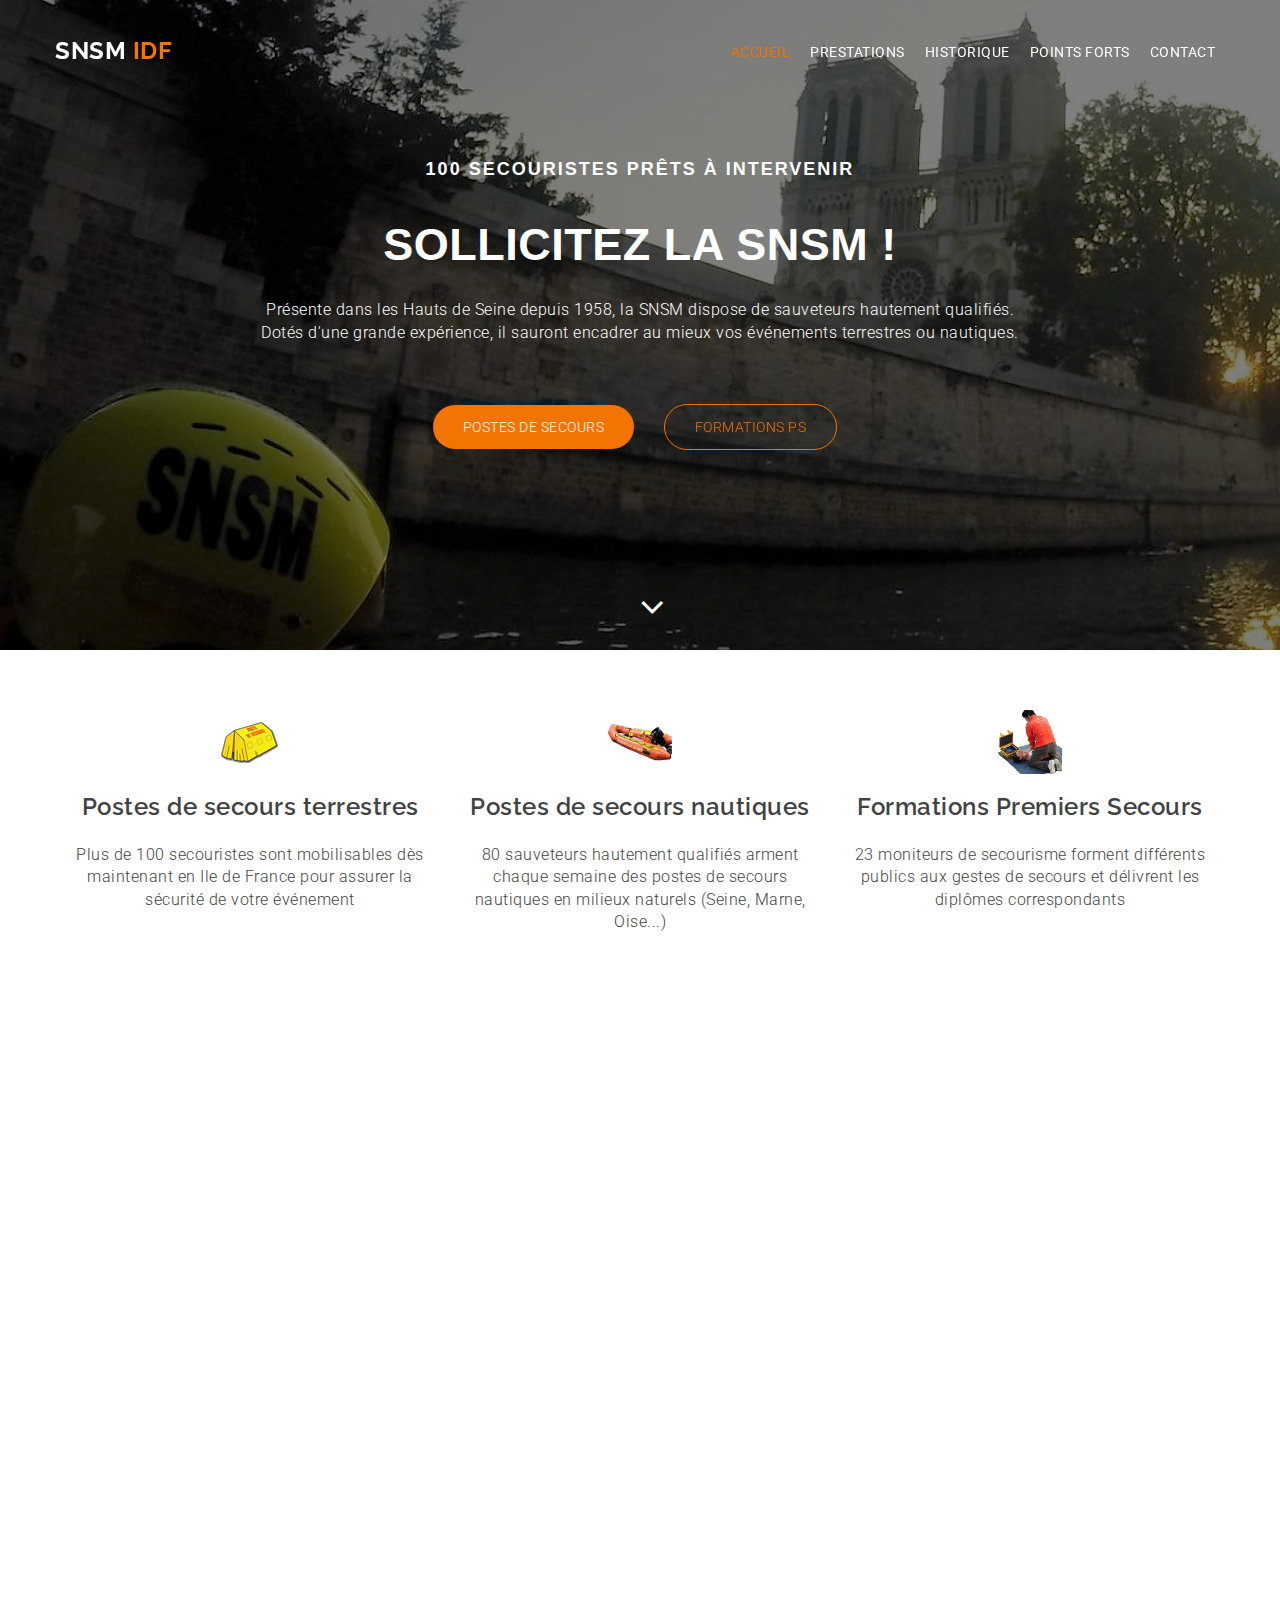
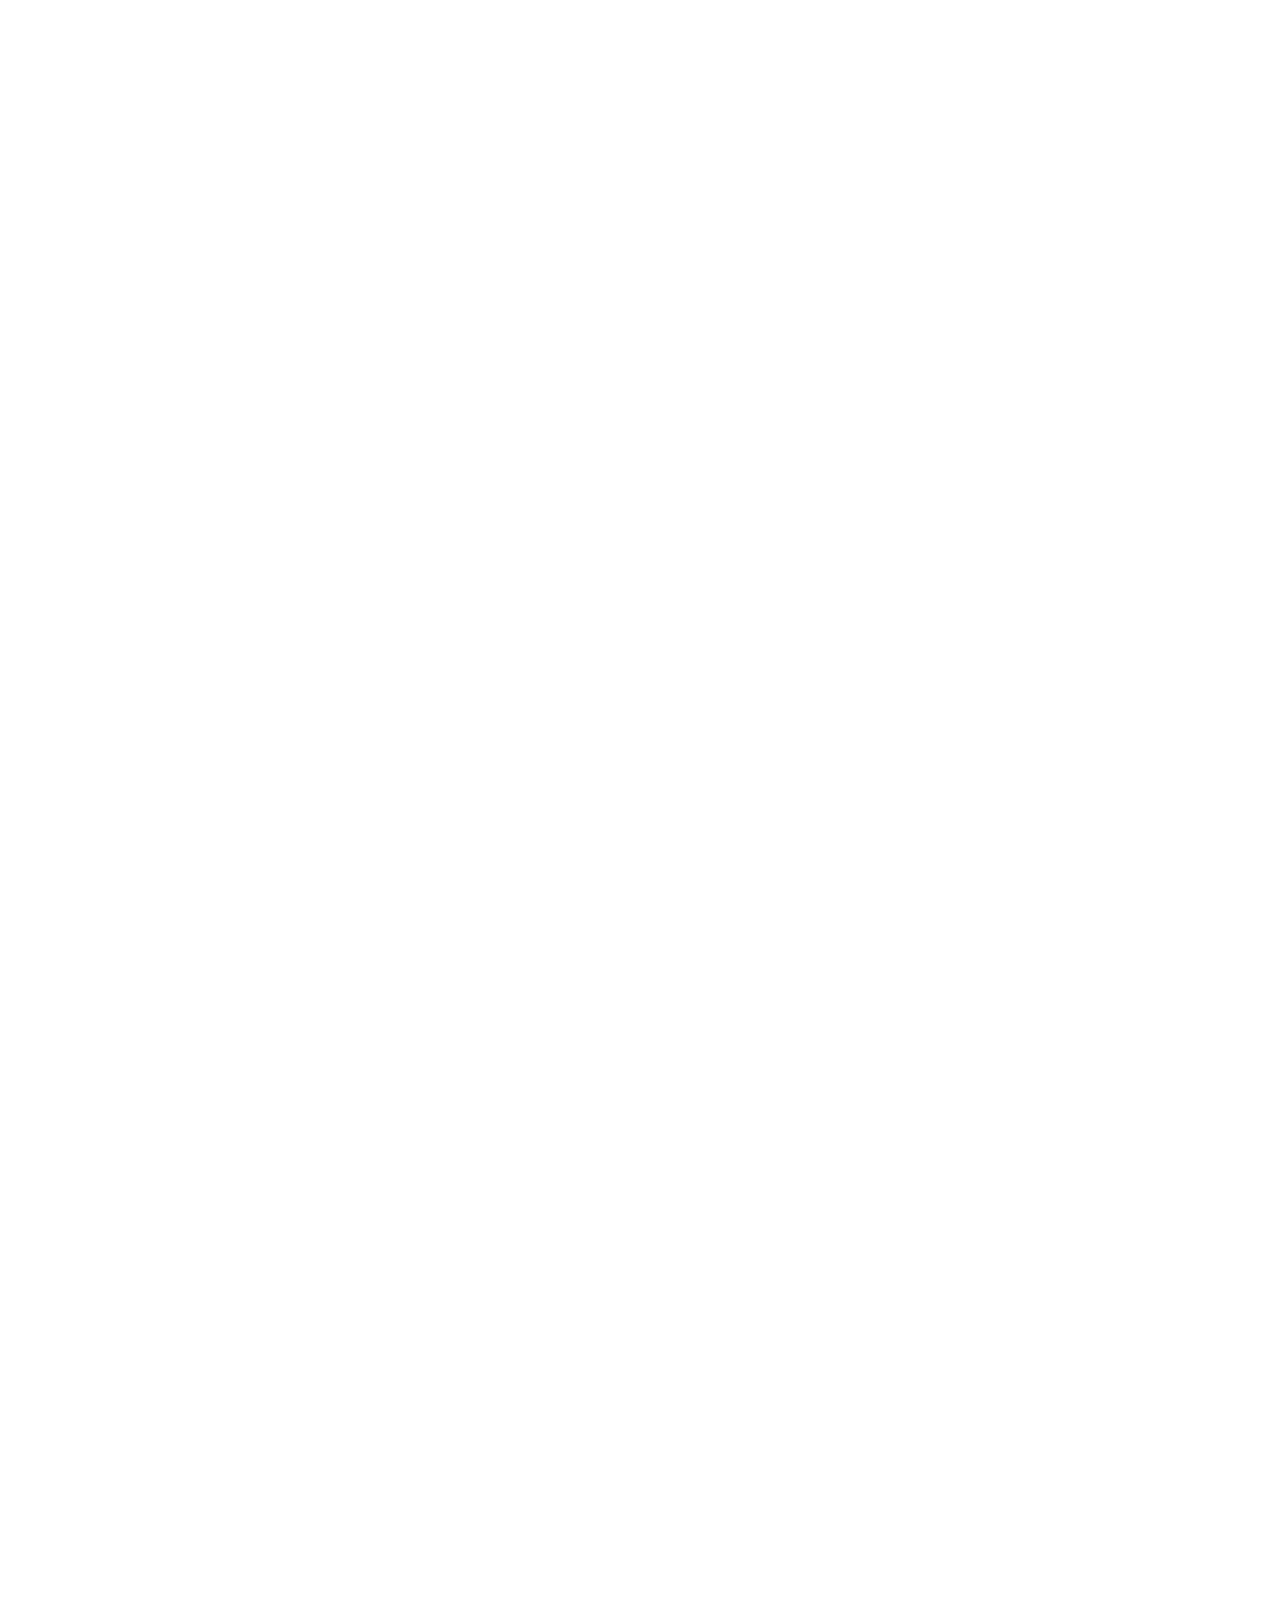
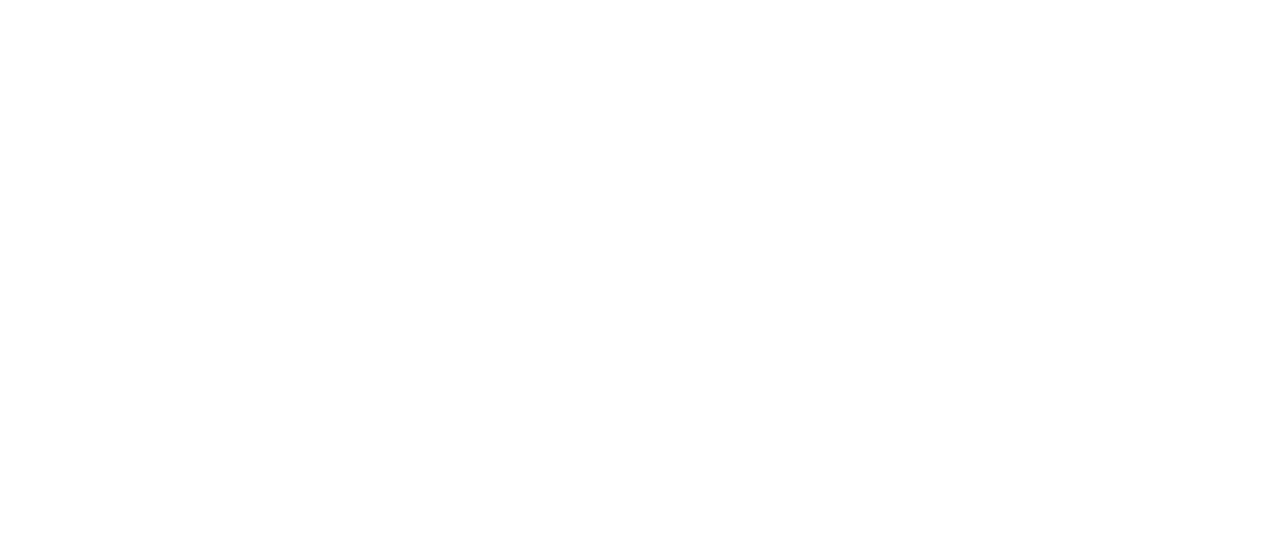
<file: index.html>
<!DOCTYPE html>
<html lang="en">
<head>
    <meta name="referrer" content="origin">
    <meta charset="utf-8">
    <meta name="viewport" content="width=device-width, initial-scale=1">
    <title>SNSM Ile de France</title>
    <meta name="description" content="La SNSM de Paris Ile-de-France et ses secouristes réalisent des postes de secours en IDF lors de concerts, soirées, événements sportifs, etc. Explorez l'ensemble de nos prestations sur ce site.">
    <meta name="keywords" content="SNSM, secouriste, poste de secours, DSP, DSNP, PS, premiers secours, Gestes Qui Sauvent, PSE, PSC1, Croix Rouge, Protection Civile">

    <link rel="stylesheet" type="text/css" href="https://fonts.googleapis.com/css?family=Roboto:400,300|Raleway:300,400,900,700italic,700,300,600">
    <link rel="stylesheet" type="text/css" href="css/jquery.bxslider.css">
    <link rel="stylesheet" type="text/css" href="css/font-awesome.min.css">
    <link rel="stylesheet" type="text/css" href="css/bootstrap.min.css">
    <link rel="stylesheet" type="text/css" href="css/animate.css">
    <link rel="stylesheet" type="text/css" href="css/style.css">

    <link rel="stylesheet" type="text/css" href="css/from_timber.css">

    <link rel="icon" href="img/icon.png">
    <!-- =======================================================
    Theme Name: Baker
    Theme URL: https://bootstrapmade.com/baker-free-onepage-bootstrap-theme/
    Author: BootstrapMade.com
    Author URL: https://bootstrapmade.com
    ======================================================= -->
</head>
<body>

    <!-- MODAL -->
    <div class="modal fade" id="myModal" tabindex="-1" role="dialog" aria-labelledby="exampleModalLabel" aria-hidden="true">
        <div class="modal-dialog" role="document">
            <div class="modal-content">
                <div class="modal-header">
                    <h4 class="col-xs-10 modal-title" id="exampleModalLabel">Demande de rappel</h5>
                        <button type="button" class="close" data-dismiss="modal" aria-label="Close">
                            <span aria-hidden="true">&times;</span>
                        </button>
                    </div>
                    <div class="modal-body">
                        <!-- <div class="row"> -->
                        <form method="POST" action="http://formspree.io/***">
                            <select required id="select" type="text" class="col-md-12 col-xs-12 Subject" name='_subject'>
                                <option value="" disabled selected>Objet de l'appel</option>
                                <option value="DEMANDE D'APPEL - Poste de secours terrestre">Poste de secours terrestre</option>
                                <option value="DEMANDE D'APPEL - Poste de secours nautique">Poste de secours nautique</option>
                                <option value="DEMANDE D'APPEL - Formation Premiers Secours">Formation Premiers Secours</option>
                                <option value="DEMANDE D'APPEL - Demande de renseignements">Demande de renseignements</option>
                                <option value="DEMANDE D'APPEL - Soutien financier">Soutien financier</option>
                                <option value="DEMANDE D'APPEL - Autre">Autre</option>
                            </select>
                            <input required type="tel" class="col-xs-12 Email" name='Message' placeholder='Votre numéro de téléphone'/>
                            <!-- </div> -->
                        </form>
                        <!-- </div> -->
                        <br><br><br><br>
                        <strong>Attention : </strong>Nous ne rappelons que des numéros locaux, non spéciaux, gratuits.
                    </div>
                    <div class="modal-footer">
                        <button type="button" class="btn" data-dismiss="modal">Annuler</button>
                        <button type="button" class="btn btn-primary">Appelez-moi</button>
                    </div>
                </div>
            </div>
        </div>
        <!-- Modal -->




        <div class="loader"></div>
        <!-- <div id="myDiv"> -->
        <!--HEADER-->
        <div class="header">
            <div class="bg-color">
                <header id="main-header">
                    <nav class="navbar navbar-default navbar-fixed-top">
                        <div class="container">
                            <div class="navbar-header">
                                <button type="button" class="navbar-toggle" data-toggle="collapse" data-target="#myNavbar">
                                    <span class="icon-bar"></span>
                                    <span class="icon-bar"></span>
                                    <span class="icon-bar"></span>
                                </button>
                                <a class="navbar-brand" href="#">SNSM <span class="logo-dec">IDF</span></a>
                            </div>
                            <div class="collapse navbar-collapse" id="myNavbar">
                                <ul class="nav navbar-nav navbar-right">
                                    <li class="active"><a href="#main-header">ACCUEIL</a></li>
                                    <li class=""><a href="#presta">PRESTATIONS</a></li>
                                    <li class=""><a href="#histoire">HISTORIQUE</a></li>
                                    <li class=""><a href="#atouts">POINTS FORTS</a></li>
                                    <!-- <li class=""><a href="#testimonial">PARTENAIRES</a></li> -->
                                    <!-- <li class=""><a href="#blog">ACTUALITES</a></li> -->
                                    <li class=""><a href="#contact">CONTACT</a></li>
                                </ul>
                            </div>
                        </div>
                    </nav>
                </header>
                <div class="wrapper">
                    <div class="container">
                        <div class="row">
                            <div class="banner-info text-center wow fadeIn delay-05s">
                                <h1 class="bnr-title">100 secouristes prêts à intervenir</h1>
                                <h2 class="bnr-sub-title">Sollicitez la SNSM ! </h2>
                                <p class="bnr-para">Présente dans les Hauts de Seine depuis 1958, la SNSM dispose de sauveteurs hautement qualifiés.<br>Dotés d'une grande expérience, il sauront encadrer au mieux vos événements terrestres ou nautiques.</p>
                                <div class="brn-btn">
                                    <a href="#presta"  class="btn btn-download" onclick="expand_dps()">Postes de secours</a>
                                    <a href="#presta" class="btn btn-more" onclick="expand_ps()">Formations PS</a>

                                </div>
                                <div class="overlay-detail">
                                    <a href="#presta"><i class="fa fa-angle-down"></i></a>
                                </div>
                            </div>
                        </div>
                    </div>
                </div>
            </div>
        </div>
        <!--/ HEADER-->
        <!---->
        <section id="presta" class="hovereffect section-padding wow fadeIn delay-05s">
            <!-- ATTENTION LES DESCRIPTIONS COMPLEMENTAIRES SONT PRESENTES DANS CETTE SECTION ROW ET DANS CELLE DU DESSOUS-->
            <div class="container">
                <div class="row">
                    <div onmouseover="expand_dps()" class="col-md-4 col-sm-12 hoverelement">
                        <div class="my_overlay">
                        </div>
                        <div id="expand_dps" class="wrap-item text-center">
                            <div class="item-img">
                                <!-- <a class="btn btn-primary" data-toggle="collapse" href="#collapseExample" aria-expanded="false" aria-controls="collapseExample"> -->
                                <img src="img/pma_64.png">
                                <!-- </a> -->
                            </div>
                            <h3 class="pad-bt15">Postes de secours terrestres</h3>
                            <p>Plus de 100 secouristes sont mobilisables dès maintenant en Ile de France pour assurer la sécurité de votre événement</p>
                        </div>
                    </div>
                    <div class="plus_dps col-sm-12 hidden hidden-sm hidden-md hidden-lg" id="plus_dps">
                        <div class="text-center">
                            DPS Anim pariatur cliche reprehenderit, enim eiusmod high life accusamus terry richardson ad squid. Nihil anim keffiyeh helvetica, craft beer labore wes anderson cred nesciunt sapiente ea proident.
                            <br/>
                        </div>
                    </div>
                    <div onmouseover="expand_nautique()" class="col-md-4 col-sm-12 hoverelement">
                        <div class="my_overlay">
                        </div>
                        <div class="wrap-item text-center">
                            <div class="item-img">
                                <img src="img/irb_64.png">
                            </div>
                            <h3 class="pad-bt15">Postes de secours nautiques</h3>
                            <p>80 sauveteurs hautement qualifiés arment chaque semaine des postes de secours nautiques en milieux naturels (Seine, Marne, Oise...)</p>
                        </div>
                    </div>
                    <div class="plus_nautique col-sm-12 hidden hidden-sm hidden-md hidden-lg" id="plus_nautique">
                        <div class="text-center">
                            Nautique Anim pariatur cliche reprehenderit, enim eiusmod high life accusamus terry richardson ad squid. Nihil anim keffiyeh helvetica, craft beer labore wes anderson cred nesciunt sapiente ea proident.
                            <br/>
                        </div>
                    </div>
                    <div onmouseover="expand_ps()" class="col-md-4 col-sm-12 hoverelement">
                        <div class="my_overlay">
                        </div>
                        <div class="wrap-item text-center">
                            <div class="item-img">
                                <img src="img/pse_64.png">
                            </div>
                            <h3 class="pad-bt15">Formations Premiers Secours</h3>
                            <p>23 moniteurs de secourisme forment différents publics aux gestes de secours et délivrent les diplômes correspondants</p>
                        </div>
                    </div>
                    <div class="plus_ps col-sm-12 hidden hidden-sm hidden-md hidden-lg" id="plus_ps">
                        <div class="text-center">
                            PS Anim pariatur cliche reprehenderit, enim eiusmod high life accusamus terry richardson ad squid. Nihil anim keffiyeh helvetica, craft beer labore wes anderson cred nesciunt sapiente ea proident.
                            <br/>
                        </div>
                    </div>
                </div>

                <!-- Essai de collapse -->

                <div class="row">
                    <div class="plus_dps hidden hidden-xs" id="plus_dps">
                        <hr class="bottom-line">
                        <div class="text-center">
                            DPS Anim pariatur cliche reprehenderit, enim eiusmod high life accusamus terry richardson ad squid. Nihil anim keffiyeh helvetica, craft beer labore wes anderson cred nesciunt sapiente ea proident.
                        </div>
                    </div>
                    <div class="plus_nautique hidden hidden-xs" id="plus_nautique">
                        <hr class="bottom-line">
                        <div class="text-center">
                            Nautique Anim pariatur cliche reprehenderit, enim eiusmod high life accusamus terry richardson ad squid. Nihil anim keffiyeh helvetica, craft beer labore wes anderson cred nesciunt sapiente ea proident.
                        </div>
                    </div>
                    <div class="plus_ps hidden hidden-xs" id="plus_ps">
                        <hr class="bottom-line">
                        <div class="text-center">
                            PS Anim pariatur cliche reprehenderit, enim eiusmod high life accusamus terry richardson ad squid. Nihil anim keffiyeh helvetica, craft beer labore wes anderson cred nesciunt sapiente ea proident.
                        </div>
                    </div>
                </div>

                <!-- Fin d'essai -->
            </div>
        </section>
        <!---->
        <!---->
        <section id="histoire" class="section-padding wow fadeInUp delay-05s" onmouseenter="hide_plus()">
            <div class="container">
                <div class="row">
                    <div class="col-md-12 text-center">
                        <h2 class="service-title pad-bt15">Qui sommes-nous ?</h2>
                        <p class="sub-title pad-bt15">Association agréée de Sécurité Civile – Basée dans les Hauts de Seine</p>
                        <hr class="bottom-line">
                    </div>
                    <div class="col-md-4 col-sm-6-center col-xs-8-center">
                        <div class="wrap-item text-center">
                            <div class="item-img">
                                <img src="img/cfi_t.png" class="img-responsive center-block">
                            </div>
                        </div>
                    </div>
                    <div class="col-lg-8 hidden-md hidden-sm hidden-xs">
                        <div class="service-item text-justify">
                            <br>
                        </div>
                    </div>
                    <div class="col-md-8 col-sm-12-center col-xs-12-center">
                        <div class="service-item text-justify">
                            Nous sommes une <strong>entité autonome des Sauveteurs en Mer</strong> (SNSM) - association reconnue d'utilité publique assurant le sauvetage des vies humaines en mer. Nous formons le public francilien aux <strong>premiers secours</strong>, au sauvetage et sommes un <strong>maillon de la sécurité civile</strong> en Ile-de-France.<br><br>
                            <strong>Initié en 1958</strong>, le Centre de Formation d'Ile-de-France forme dès cette époque des bénévoles secouriste-marins. Ils sont alors à disposition des organisateurs de manifestations nautiques pour assurer la surveillance des plans d'eau.<br><br>
                            De nombreuses évolutions techniques et législatives se sont succédées depuis sa création mais notre Centre de Formation a toujours su évoluer et se moderniser. En 60 ans, nous avons formé <strong>plus de 1500 sauveteurs</strong> soit autant de <strong>secouristes</strong>.<br><br>
                            Animé <strong>uniquement</strong> par des <strong>bénévoles</strong>, notre centre assure continuellement des <strong>postes de secours</strong> nautiques ou terrestres et maintient ainsi la <strong>qualité opérationnelle</strong> de ses équipes
                            <!-- <a href="">learn more...</a> -->
                        </div>
                    </div>
                    <!-- <div class="col-md-8 col-sm-12-center col-xs-12-center">
                    <div class="service-item text-justify">
                    <h3><span>F</span>ormation et intervention</h3>
                    <p>CFI signifie Centre de Formation et d'Intervention. Animé uniquement par des bénévoles, notre centre assure continuellement des postes de secours nautiques ou terrestres afin de conserver la qualité opérationnelle de ses équipes. </p>
                </div>
            </div> -->
            <!-- <div class="col-md-3 col-sm-6 col-xs-12">
            <div class="service-item">
            <h3><span>W</span>ebsite Maintenance</h3>
            <p>Lorem ipsum dolor sit amet, consectetur adipiscing elit, sed do eiusmod tempor incididunt ut labore et dolore magna aliqua.</p>
            <a href="">learn more...</a>
        </div>
    </div>
    <div class="col-md-3 col-sm-6 col-xs-12">
    <div class="service-item">
    <h3><span>S</span>eo Optimization</h3>
    <p>Lorem ipsum dolor sit amet, consectetur adipiscing elit, sed do eiusmod tempor incididunt ut labore et dolore magna aliqua.</p>
    <a href="">learn more...</a>
</div>
</div>
<div class="col-md-3 col-sm-6 col-xs-12">
<div class="service-item">
<h3><span>D</span>igital Marketing</h3>
<p>Lorem ipsum dolor sit amet, consectetur adipiscing elit, sed do eiusmod tempor incididunt ut labore et dolore magna aliqua.</p>
<a href="">Learn more...</a>
</div>
</div> -->
</div>
</div>
</section>
<!---->
<!---->
<!---->
<!---->

<section id="atouts" class="section-padding wow fadeInUp delay-05s">
    <div class="container">
        <div class="row">
            <div class="col-md-12 text-center">
                <h2 class="service-title pad-bt15">Nos points forts</h2>
                <p class="sub-title pad-bt15">Nous choisir, c'est compter sur l'un des 6 atouts suivants :</p>
                <hr class="bottom-line">
            </div>
            <div class="col-md-4 col-xs-6 portfolio-item padding-right-zero mr-btn-15 text-justify">
                <figure>
                    <img src="img/dps.jpg" class="img-responsive">
                    <figcaption>
                        <h2>Expérience</h2>
                        <p>Nos secouristes et sauveteurs opèrent professionnellement chaque été en plus des postes qu'ils assurent pour vous en Ile de France.</p>
                    </figcaption>
                </figure>
            </div>
            <div class="col-md-4 col-xs-6 portfolio-item padding-right-zero mr-btn-15">
                <figure>
                    <img src="img/equipement.jpg" class="img-responsive">
                    <figcaption>
                        <h2>Matériel adapté</h2>
                        <p>Nous sommes équipés d'une grande diversité de matériels spécialisés conçus tout spécialement pour les 8000 sauveteurs SNSM. </p>
                    </figcaption>
                </figure>
            </div>
            <div class="col-md-4 col-xs-6 portfolio-item padding-right-zero mr-btn-15">
                <figure>
                    <img src="img/duster.jpg" class="img-responsive">
                    <figcaption>
                        <h2>Mobilité</h2>
                        <p>Nos nombreux moyens logistiques nous permettent de déplacer tout notre matériel sur le lieu de votre événement</p>
                    </figcaption>
                </figure>
            </div>
            <div class="col-md-4 col-xs-6 portfolio-item padding-right-zero mr-btn-15">
                <figure>
                    <img src="img/sup.jpg" class="img-responsive">
                    <figcaption>
                        <h2>Grande connaissance de la Seine</h2>
                        <p>Les sauveteurs de notre structure sont présents toutes les semaines sur la Seine et s'entraînent une fois par an en stade d'eaux vives</p>
                    </figcaption>
                </figure>
            </div>
            <div class="col-md-4 col-xs-6 portfolio-item padding-right-zero mr-btn-15">
                <figure>
                    <img src="img/bateaux2.jpg" class="img-responsive">
                    <figcaption>
                        <h2>Capacité infinie</h2>
                        <p>Nous pouvons mobiliser les 32 centres d'intervention SNSM français et ainsi déployer un grand nombre moyens et de personnels</p> <!-- pour votre événement</p> -->
                    </figcaption>
                </figure>
            </div>
            <div class="col-md-4 col-xs-6 portfolio-item padding-right-zero mr-btn-15">
                <figure>
                    <img src="img/cergy.jpg" class="img-responsive">
                    <figcaption>
                        <h2>Secouristes aguéris</h2>
                        <p> consectetur adipiscing elit, sed do eiusmod tempor incididunt ut labore et dolore magna aliqua. Ut enim ad minim veniam, quis nost.</p>
                    </figcaption>
                </figure>
            </div>
        </div>
    </div>
</section>
<!---->
<!---->

<!-- PORTFOLIO was here -->
<section id="contact_" class="section-padding wow fadeInUp delay-05s">
    <div id="contact">
        <div class="line5">
            <div class="overlay_line">
                <div class="container">
                    <div class="row Ama">
                        <div class="col-md-12-center text-center">
                            <h2>SOLLICITEZ-NOUS !</h3>
                                <p>Pour encadrer votre prochain événement ou former vos collaborateurs aux premiers secours</p>
                            </div>
                        </div>
                    </div>
                </div>
            </div>

            <div class="container">
                <div class="row">
                    <div class="col-md-8 col-sm-12 col-xs-12 forma">
                        <form method="POST" action="http://formspree.io/***">
                            <!-- <div class="col-md-6 col-sm-12 col-xs-12"> -->
                            <input required type="text" class="col-md-5 col-sm-12 col-xs-12 name" name='name' placeholder='Nom complet*'/>
                            <!-- </div>
                            <div class="col-md-6 col-sm-12 col-xs-12"> -->
                            <input required type="email" class="col-md-6 col-md-offset-1 col-sm-12 col-xs-12 Email" name='_replyto' placeholder='Email *'/>
                            <!-- </div> -->
                            <!-- <input type="text" class="col-md-12 col-xs-12 Subject" name='Subject' placeholder='Subject'/> -->
                            <select required id="select" type="text" class="col-md-12 col-xs-12 Subject" name='_subject'>
                                <option value="" disabled selected>Objet de votre demande *</option>
                                <option value="MESSAGE - Poste de secours terrestre">Poste de secours terrestre</option>
                                <option value="MESSAGE - Poste de secours nautique">Poste de secours nautique</option>
                                <option value="MESSAGE - Formation Premiers Secours">Formation Premiers Secours</option>
                                <option value="MESSAGE - Demande de renseignements">Demande de renseignements</option>
                                <option value="MESSAGE - Soutien financier">Soutien financier</option>
                                <option value="MESSAGE - Autre">Autre</option>
                            </select>
                            <textarea required type="text" class="col-md-12 col-xs-12 Message" name='Message' placeholder='Votre message *'></textarea>
                            <div class="cBtn col-xs-12 btn">
                                <ul>
                                    <!-- <button type="submit" class="btn btn-primary btn-submit">ENVOYER</button>
                                    <li class="btn btn-primary btn-submit"><a href="#"><i class="fa fa-times"></i>clear form</a></li>
                                    <li class="send"><a href="#"><i class="fa fa-share"></i>Send Message</a></li> -->
                                    <input type="reset" value="EFFACER"  class="btn btn-primary btn-clear"/>
                                    <input type="submit" value="ENVOYER"  class="btn btn-primary btn-submit"/>
                                </ul>
                            </div>
                        </form>
                    </div>
                    <div class="col-md-4 hidden-sm hidden-xs loc_infos" style="margin-top:15px;">
                        <!-- ajustement par rapport au formulaire -->
                    </div>
                    <div class="col-md-4 col-sm-12 col-xs-12 loc_infos">
                        <div class="loction-info">
                            <div class="col-md-12 col-sm-6 col-xs-12">
                                <p><i class="fa fa-map-marker fa-fw pull-left fa-2x"></i>4 rue de St Cloud<br>92310 SEVRES</p>
                                <p><i class="fa fa-envelope-o fa-fw pull-left fa-2x"></i>contact.cfipif@snsm.org</p>
                            </div>
                            <div class="col-sm-offset-0 col-md-12 col-sm-offset-1 col-sm-5 col-xs-12">
                                <p><i class="fa fa-phone fa-fw pull-left fa-2x"></i>01 46 29 01 43</p>
                                <p><a href="https://twitter.com/snsm_cfipif"><i class="fa fa-twitter fa-fw pull-left fa-2x"></i>Twitter</p></a>
                                <p><a href="https://www.facebook.com/snsm.cfipif/"><i class="fa fa-facebook-square fa-fw pull-left fa-2x"></i>Facebook</p></a>
                            </div>
                        </div>
                    </div>
                </div>
            </div>

            <div class="container">
                <div class="row rappel">
                    <div class="col-xs-12 hidden-sm hidden-md hidden-lg text-center call_small">
                        <p><strong>Vous avez besoin d'une réponse rapide ? </strong></p>
                        <!-- <a href="">learn more...</a> -->
                    </div>
                    <div class="col-md-offset-2 col-sm-offset-1 col-md-5 col-sm-6 hidden-xs vcenter">
                        <p><strong>Vous avez besoin d'une réponse rapide ? </strong></p>
                        <!-- <a href="">learn more...</a> -->
                    </div><!--
                    --><div class="col-md-4 col-sm-4 hidden-xs vcenter">
                    <a data-toggle="modal" href="#myModal" class="btn btn-download"><i class="fa fa-phone fa-fw pull-left fa-2x hidden-sm"></i>Demandez à être rappelé </a>
                </div>
                <div class="col-xs-12 hidden-sm hidden-md hidden-lg call_small text-center">
                    <a data-toggle="modal" href="#myModal" class="btn btn-download">Demandez à être rappelé</a>
                </div>

            </div>
        </div>
    </section>

    <section id="partners" class="wow fadeInUp delay-05s">
        <div class="overlay_line">
            <!-- <div class="row">
            <div class="col-xs-12 text-center white">
            <h3>PARTENAIRES</h3>
            <ul class='list-inline'>
            <li><img src="img/ser01.png" alt="hey"></li>
            <li><img src="img/ser02.png" alt="hey"></li>
            <li><img src="img/ser03.png" alt="hey"></li>
        </ul>
    </div>
</div> -->


<div class="lineBlack">
    <div class="container white text-center">
        <div class="row footer">
            <div class="col-md-12">
                <h3>Suivez-nous sur les réseaux sociaux</h3>
                <p>Nos sauveteurs sont actifs toute l'année, apprenez à les connaître !</p>

            </div>
            <div class="soc col-md-12">
                <ul>
                    <!-- <li class="soc1"><a href="#"></a></li> -->
                    <li class="soc8 circle"><a href="https://www.snsm.org/etablissement/cfi-paris-ile-de-france/">www</a></li>
                    <li class="soc2 circle"><a href="https://www.facebook.com/snsm.cfipif"><i class="fa fa-facebook fa-fw pull-left fa-2x"></i></a></li>
                    <li class="soc3 circle"><a href="https://twitter.com/snsm_cfipif"><i class="fa fa-twitter fa-fw pull-left fa-2x"></i></a></li>
                    <!-- <li class="soc4"><a href="#"></a></li>
                    <li class="soc5"><a href="#"></a></li>
                    <li class="soc6"><a href="#"></a></li>
                    <li class="soc7"><a href="#"></a></li>
                    <li class="soc8"><a href="#"></a></li> -->

                </ul>
            </div>
        </div>
    </div>
    <div class="container">
        <div class="row downLine">
            <!--<div class="col-md-12 text-right">-->
            <!--<input  id="searchPattern" type="search" name="pattern" value="Search the Site" onblur="if(this.value=='') {this.value='Search the Site'; }" onfocus="if(this.value =='Search the Site' ) this.value='';this.style.fontStyle='normal';" style="font-style: normal;"/-->
            <!--<input  id="searchPattern" type="search" placeholder="Search the Site"/><i class="glyphicon glyphicon-search" style="font-size: 13px; color:#a5a5a5;" id="iS"></i>
        </div>-->
        <div class="col-sm-5 text-left copy">
            <small>Inspired by <a href="https://bootstrapmade.com/">Baker</a> and Timber templates.</small>
        </div>
        <div class="col-sm-7 text-right">
            <ul id="downMenu" class='list-inline downMenu'>
                <li class="active"><a href="#main-header">Accueil</a></li>
                <li><a href="#presta">Prestations</a></li>
                <li><a href="#histoire">Historique</a></li>
                <li><a href="#atouts">Points forts</a></li>
                <li class="last"><a href="#contact">Contact</a></li>
                <!--li><a href="#features">Features</a></li-->
            </ul>
        </div>
    </div>
</div>
</div>

</div>
</section>

<!---->
<!---->
<!---->
<!-- </div> -->

<script src="js/toggle_desc.js"></script>
<script src="js/jquery.min.js"></script>
<script src="js/jquery.easing.min.js"></script>
<script src="js/bootstrap.min.js"></script>
<script src="js/wow.js"></script>
<script src="js/jquery.bxslider.min.js"></script>
<script src="js/custom.js"></script>
<!-- <script src="contactform/contactform.js"></script> -->
</body>
</html>
</file>
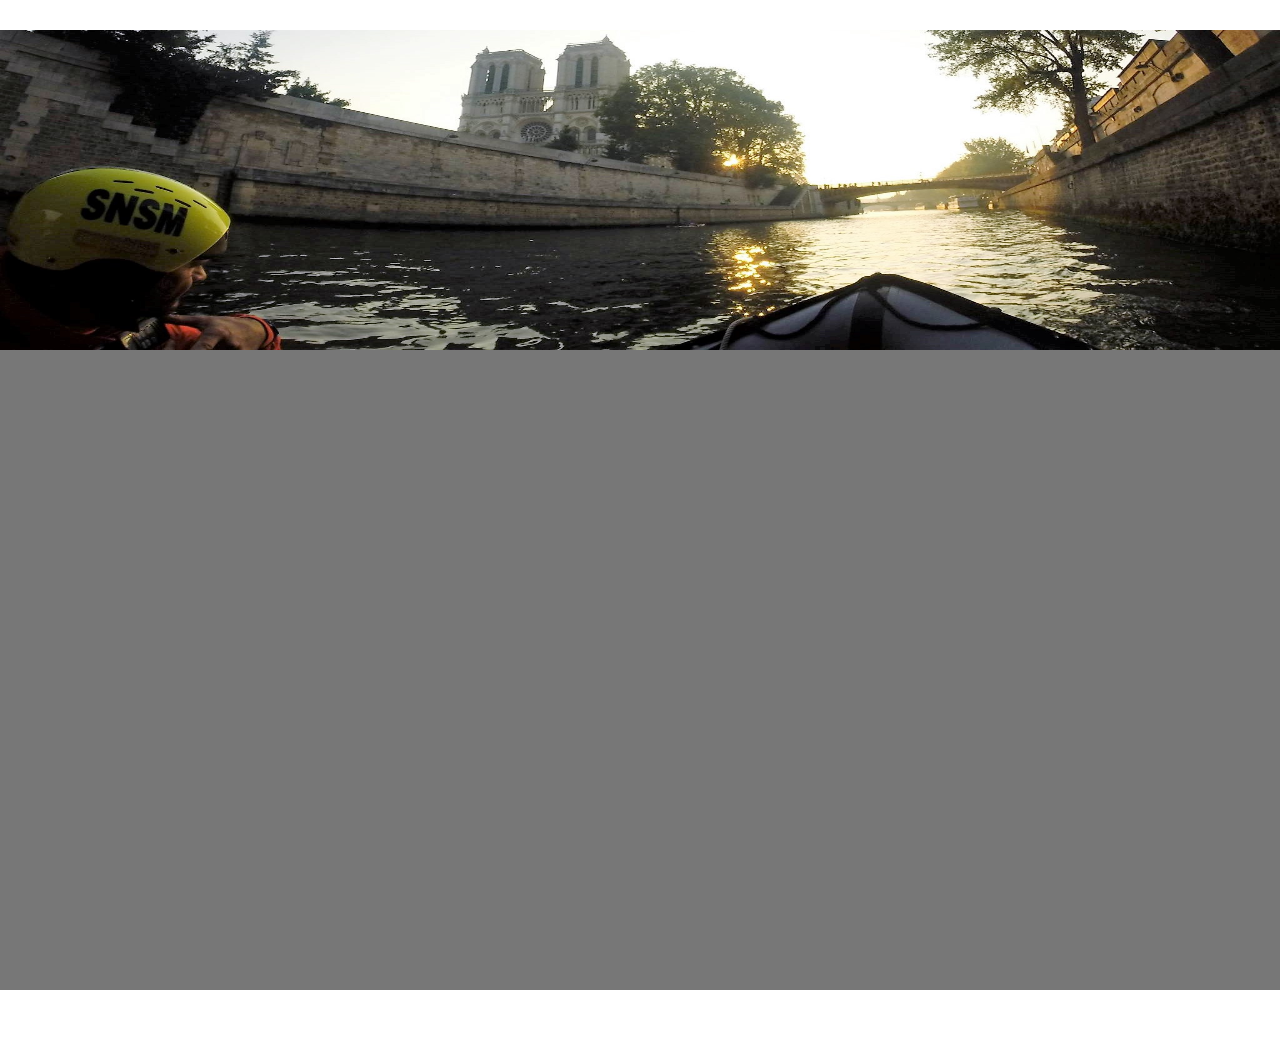
<file: carousel.html>
<!DOCTYPE html>
<html lang="en">
  <head>
    <meta charset="utf-8">
    <meta name="viewport" content="width=device-width, initial-scale=1">
    <title>SNSM Hauts de Seine</title>
    <meta name="description" content="Site vitrine SNSM CFI PIF">
    <meta name="keywords" content="free website templates, free bootstrap themes, free template, free bootstrap, free website template">

    <link rel="stylesheet" type="text/css" href="https://fonts.googleapis.com/css?family=Roboto:400,300|Raleway:300,400,900,700italic,700,300,600">
    <!-- <link rel="stylesheet" type="text/css" href="css/jquery.bxslider.css"> -->
    <link rel="stylesheet" type="text/css" href="css/font-awesome.min.css">
    <link rel="stylesheet" type="text/css" href="css/bootstrap.min.css">
    <link rel="stylesheet" type="text/css" href="css/animate.css">
    <link rel="stylesheet" type="text/css" href="css/carousel.css">
</head>
<body>


<section>

    <div id="carouselExampleControls" class="carousel slide" data-ride="carousel">
      <div class="carousel-inner">
        <div class="carousel-item active">
          <img class="d-block w-100" src="img/bg_nd.jpg" alt="First slide">
        </div>
        <div class="carousel-item">
          <img class="d-block w-100" src="img/bg_nd.jpg" alt="Second slide">
        </div>
        <div class="carousel-item">
          <img class="d-block w-100" src="img/bg_nd.jpg" alt="Third slide">
        </div>
      </div>
      <a class="carousel-control-prev" href="#carouselExampleControls" role="button" data-slide="prev">
        <span class="carousel-control-prev-icon" aria-hidden="true"></span>
        <span class="sr-only">Previous</span>
      </a>
      <a class="carousel-control-next" href="#carouselExampleControls" role="button" data-slide="next">
        <span class="carousel-control-next-icon" aria-hidden="true"></span>
        <span class="sr-only">Next</span>
      </a>
    </div>

</section>



          <script src="js/jquery.min.js"></script>
          <!-- <script src="js/jquery.easing.min.js"></script> -->
          <script src="js/bootstrap.min.js"></script>

</body>
</file>
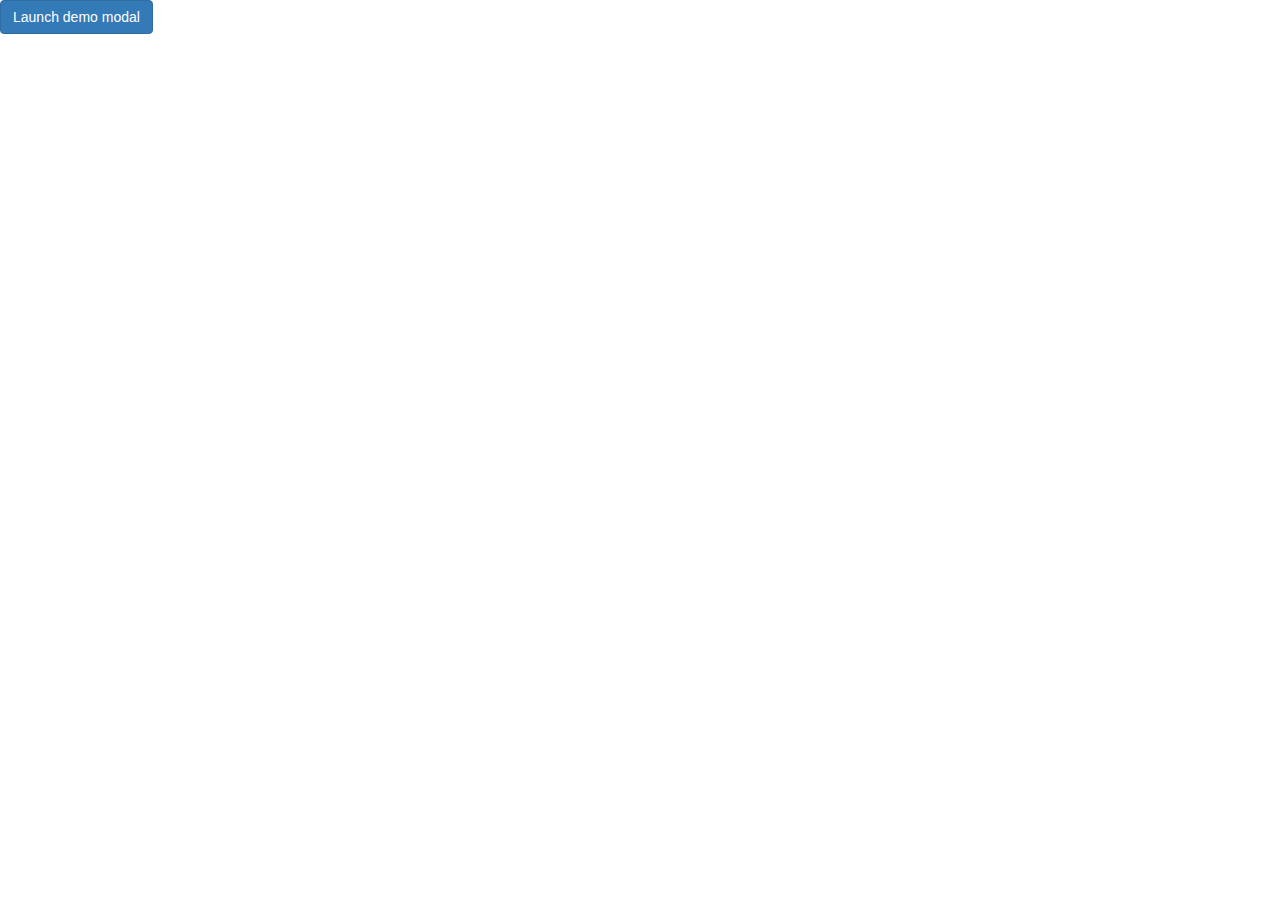
<file: modal.html>
<!DOCTYPE html>
<html lang="en">
  <head>
    <meta charset="utf-8">
    <meta name="viewport" content="width=device-width, initial-scale=1">
    <title>SNSM Hauts de Seine</title>
    <meta name="description" content="Site vitrine SNSM CFI PIF">
    <meta name="keywords" content="free website templates, free bootstrap themes, free template, free bootstrap, free website template">

    <link rel="stylesheet" type="text/css" href="https://fonts.googleapis.com/css?family=Roboto:400,300|Raleway:300,400,900,700italic,700,300,600">
    <link rel="stylesheet" type="text/css" href="css/jquery.bxslider.css">
    <link rel="stylesheet" type="text/css" href="css/font-awesome.min.css">
    <link rel="stylesheet" type="text/css" href="css/bootstrap.min.css">
    <link rel="stylesheet" type="text/css" href="css/animate.css">
</head>
<body>
    <div>
    <a data-toggle="modal" href="#myModal" class="btn btn-primary btn-large">Launch demo modal</a>
</div>

<div class="modal fade" id="myModal" tabindex="-1" role="dialog" aria-labelledby="exampleModalLabel" aria-hidden="true">
  <div class="modal-dialog" role="document">
    <div class="modal-content">
      <div class="modal-header">
        <h5 class="modal-title" id="exampleModalLabel">Modal title</h5>
        <button type="button" class="close" data-dismiss="modal" aria-label="Close">
          <span aria-hidden="true">&times;</span>
        </button>
      </div>
      <div class="modal-body">
        ...
      </div>
      <div class="modal-footer">
        <button type="button" class="btn btn-secondary" data-dismiss="modal">Close</button>
        <button type="button" class="btn btn-primary">Save changes</button>
      </div>
    </div>
  </div>
</div>


<!-- <div id="myModal" class="modal hide fade" style="display: none; ">
            <div class="modal-header">
              <button class="close" data-dismiss="modal">×</button>
              <h3>Modal Heading</h3>
            </div>
            <div class="modal-body">
              <h4>Text in a modal</h4>
              <p>Duis mollis, est non commodo luctus, nisi erat porttitor ligula, eget lacinia odio sem.</p>

              <h4>Popover in a modal</h4>
              <p>This <a href="#" class="btn popover-test" data-content="And here's some amazing content. It's very engaging. right?" data-original-title="A Title">button</a> should trigger a popover on hover.</p>

              <h4>Tooltips in a modal</h4>
              <p><a href="#" class="tooltip-test" data-original-title="Tooltip">This link</a> and <a href="#" class="tooltip-test" data-original-title="Tooltip">that link</a> should have tooltips on hover.</p>

              <hr>

              <h4>Overflowing text to show optional scrollbar</h4>
              <p>We set a fixed <code>max-height</code> on the <code>.modal-body</code>. Watch it overflow with all this extra lorem ipsum text we've included.</p>
              <p>Cras mattis consectetur purus sit amet fermentum. Cras justo odio, dapibus ac facilisis in, egestas eget quam. Morbi leo risus, porta ac consectetur ac, vestibulum at eros.</p>
              <p>Praesent commodo cursus magna, vel scelerisque nisl consectetur et. Vivamus sagittis lacus vel augue laoreet rutrum faucibus dolor auctor.</p>
              <p>Aenean lacinia bibendum nulla sed consectetur. Praesent commodo cursus magna, vel scelerisque nisl consectetur et. Donec sed odio dui. Donec ullamcorper nulla non metus auctor fringilla.</p>
              <p>Cras mattis consectetur purus sit amet fermentum. Cras justo odio, dapibus ac facilisis in, egestas eget quam. Morbi leo risus, porta ac consectetur ac, vestibulum at eros.</p>
              <p>Praesent commodo cursus magna, vel scelerisque nisl consectetur et. Vivamus sagittis lacus vel augue laoreet rutrum faucibus dolor auctor.</p>
              <p>Aenean lacinia bibendum nulla sed consectetur. Praesent commodo cursus magna, vel scelerisque nisl consectetur et. Donec sed odio dui. Donec ullamcorper nulla non metus auctor fringilla.</p>
            </div>
            <div class="modal-footer">
              <a href="#" class="btn" data-dismiss="modal">Close</a>
              <a href="#" class="btn btn-primary">Save changes</a>
            </div>
          </div> -->


          <script src="js/jquery.min.js"></script>
          <!-- <script src="js/jquery.easing.min.js"></script> -->
          <script src="js/bootstrap.min.js"></script>

</body>
</file>
<file: css/from_timber.css>
:root {
	--lgrey-sns:#E9E9E9;
	--dgrey-sns:#424242;
	--dblue-sns:#03275A;
	--lblue-sns:#1A7DD7;
	--yellow-sns:#F2B809;
	--orange-sns:#F37402;

	--green-unknown:#002F2F;
	--grey-unknown:#949494;
}


/**/
/*.mNews{
	margin-top: 26px !important;
	margin-left: -49px !important;
}*/
.overlay_line{
	/*margin-top: 127px;
	margin-bottom: 94px;
	background:black;*/
	background-color: rgba(0,0,0,0.5);
	width: 100%;
	overflow: hidden;
	height:100%;
}
.line5 .Ama{
	margin-top: 120px;
	margin-bottom: 120px;
}
.line5{
    padding-right: 0px;
    padding-left: 0px;
	margin-bottom: 20px;
    margin-right: auto;
    margin-left: auto;
    color: #fff;
	position: relative;
	width: 100%;
	overflow: hidden;
	height:100%;
	background: url(../img/base.jpg) center center no-repeat;
	/*background: url(../images/line5Bg.jpg) center center no-repeat;	*/
	/*background:#3f2d28;*/
	-webkit-background-size: cover;
	-moz-background-size: cover;
	-o-background-size: cover;
	background-size: cover;
}

/**/
.forma{
	/*margin-bottom: -80px;*/
	margin-bottom: 20px;
	z-index: 10;
	margin-top: 48px;
}
.forma input, .forma select, .modal-body input, .modal-body select{
	/*margin-right:10px;*/
	border-radius:4px;
	padding-top:10px;
	padding-bottom:10px;
	border:0px;
	font-family: 'Roboto', 'sans-serif';
	font-weight: 300;
	font-size:13px;
	color:#555555;
	background:#ededed;
}
input:focus{
	/*border:0;*/
	outline:none;
}
textarea:focus{
	/*border:0;*/
	outline:none;
}
.name{
	margin-bottom:10px;
	/*margin-right: 10px;*/
	/*max-width:433px;*/
}
.Email{
	margin-bottom:10px;
	/*max-width:433px;*/
}
.Subject{
	margin-bottom:10px;
	/*max-width: 816px;*/
}

textarea {
	border-radius:4px;
	padding-top:10px;
	padding-bottom:10px;
	border:0px;
	font-family: 'Roboto', 'sans-serif';
	font-weight: 300;
	font-size:13px;
	color:#555555;
	background:#ededed;
	border:none;
    /*max-width: 816px;*/
	height: 153px;
    resize: none;
   }
.forma input:focus, .forma textarea:focus{
	background:#dfdfdf;
	border:0;
}
.forma .cBtn a{
	font-family: 'Roboto', 'sans-serif';
	font-weight: 700;
	font-size:13px;
	color:#fff;
}

.forma .cBtn ul{
	margin-left: -15px;
	margin-top: 6px;
	padding-left:0;
	margin-bottom: 0;
}
.forma .cBtn ul i{
	padding-right: 10px;
}

.forma .cBtn .clear , .cBtn .send{
	margin-bottom: 0;
	margin-top: 4px;
	padding: 10px;
	padding-right: 17px;
	padding-left: 17px

}
.forma .cBtn .clear  a, .cBtn .send a{
	font-family: 'Roboto', 'sans-serif';
	font-weight: 700;
}
.forma .cBtn .send{
	box-shadow: 0px 2px 0px 0px var(--orange-sns);
	background:var(--lorange-sns) ;
}
.forma .cBtn .send:hover{
	background:#2f2f2f;
	box-shadow: 0px 2px 0px 0px #000 ;
}



.soc ul li{
	margin-bottom: 20px;
	margin-right: 23px;
	float:left;
	text-align: center;
	text-decoration:none;
	list-style:none;

}
.soc {
	margin-top: 30px;
	margin-bottom: 20px;
	text-align: center;
}

.soc a{
	color: white;
	/*margin-top: 20px;*/
	text-align: center;
}

.soc ul{
	margin-left: 0px;
	padding-left: 0;
	display: inline-block;
}
.soc li {
	padding-top: 10px;
}
</file>
<file: css/carousel.css>
/* GLOBAL STYLES
-------------------------------------------------- */
/* Padding below the footer and lighter body text */

body {
  padding-top: 3rem;
  padding-bottom: 3rem;
  color: #5a5a5a;
}


/* CUSTOMIZE THE CAROUSEL
-------------------------------------------------- */

/* Carousel base class */
.carousel {
  margin-bottom: 4rem;
}
/* Since positioning the image, we need to help out the caption */
.carousel-caption {
  z-index: 10;
  bottom: 3rem;
}

/* Declare heights because of positioning of img element */
.carousel-item {
  height: 32rem;
  background-color: #777;
}
.carousel-item > img {
  position: absolute;
  top: 0;
  left: 0;
  min-width: 100%;
  height: 32rem;
}


/* MARKETING CONTENT
-------------------------------------------------- */

/* Center align the text within the three columns below the carousel */
.marketing .col-lg-4 {
  margin-bottom: 1.5rem;
  text-align: center;
}
.marketing h2 {
  font-weight: normal;
}
.marketing .col-lg-4 p {
  margin-right: .75rem;
  margin-left: .75rem;
}


/* Featurettes
------------------------- */

.featurette-divider {
  margin: 5rem 0; /* Space out the Bootstrap <hr> more */
}

/* Thin out the marketing headings */
.featurette-heading {
  font-weight: 300;
  line-height: 1;
  letter-spacing: -.05rem;
}


/* RESPONSIVE CSS
-------------------------------------------------- */

@media (min-width: 40em) {
  /* Bump up size of carousel content */
  .carousel-caption p {
    margin-bottom: 1.25rem;
    font-size: 1.25rem;
    line-height: 1.4;
  }

  .featurette-heading {
    font-size: 50px;
  }
}

@media (min-width: 62em) {
  .featurette-heading {
    margin-top: 7rem;
  }
}
</file>
<file: css/style.css>
/*
    Theme Name: Baker
    Theme URL: https://bootstrapmade.com/baker-free-onepage-bootstrap-theme/
    Author: BootstrapMade.com
    Author URL: https://bootstrapmade.com
*/

:root {
	--lgrey-sns:#E9E9E9;
	--dgrey-sns:#424242;
	--dblue-sns:#03275A;
	--lblue-sns:#1A7DD7;
	--yellow-sns:#F2B809;
	--orange-sns:#F37402;

	--green-unknown:#002F2F;
	--grey-unknown:#949494;
}


body {
	line-height: 1.4;
	font-family: 'Roboto', 'sans-serif';
    color: var(--dgrey-sns); /* was #67696c */
    font-size: 16px;
    font-weight: 300;
    letter-spacing: 0.5px;
    overflow-x: hidden;
}
ol, ul {
	list-style: none;
}
a:hover, a:after, a:selected {
	text-decoration: none;
}
blockquote, q {
	quotes: none;
}
blockquote:before, blockquote:after,
q:before, q:after {
	content: '';
	content: none;
}
table {
	border-collapse: collapse;
	border-spacing: 0;
}
h1, h2, h3, h4, h5, h6{
    font-family: 'Raleway', sans-serif;
    font-weight: 600;
}
.section-padding
{
    padding: 60px 0px;
}
#loader {
  position: absolute;
  left: 50%;
  top: 50%;
  z-index: 1;
  width: 150px;
  height: 150px;
  margin: -75px 0 0 -75px;
  border: 16px solid #f3f3f3;
  border-radius: 50%;
  border-top: 16px solid #3498db;
  width: 120px;
  height: 120px;
  -webkit-animation: spin 2s linear infinite;
  animation: spin 2s linear infinite;
}

@-webkit-keyframes spin {
  0% { -webkit-transform: rotate(0deg); }
  100% { -webkit-transform: rotate(360deg); }
}

@keyframes spin {
  0% { transform: rotate(0deg); }
  100% { transform: rotate(360deg); }
}

/* Add animation to "page content" */
.animate-bottom {
  position: relative;
  -webkit-animation-name: animatebottom;
  -webkit-animation-duration: 1s;
  animation-name: animatebottom;
  animation-duration: 1s
}

@-webkit-keyframes animatebottom {
  from { bottom:-100px; opacity:0 }
  to { bottom:0px; opacity:1 }
}

@keyframes animatebottom {
  from{ bottom:-100px; opacity:0 }
  to{ bottom:0; opacity:1 }
}

/***********************************
************************************
HEADER
************************************
***********************************/
.header{
    background: url('../img/bg_nd.jpg') no-repeat fixed;
    background-size: cover;
    min-height: 650px;
    position: relative;
}
.bg-color
{
    background-color: rgba(0, 0, 0, 0.5);
    min-height: 650px;
}
#main-header
{
}
.navbar-default {
    background-color: transparent;
    border:0px;
    padding: 20px 0;
    transition: all 0.3s;
}

.navbar-default .navbar-brand:focus, .navbar-default .navbar-brand:hover
{
    color: var(--green-unknown);
}

.top-nav-collapse {
    padding: 0;
    background: rgba(3,39,90, 0.9);/*rgba(64,75,97, 0.9);*/
}

/*:not(.top-nav-collapse) .in {
    background: rgba(3,39,90, 0.9);
}*/

.logo-dec
{
    color: var(--orange-sns);
}
.navbar-default .navbar-brand {
    color: #fff;
    font-family: 'Raleway', sans-serif;
    font-weight: 700;
}
.navbar-default .navbar-brand:hover, .navbar-default .navbar-brand:focus
{
    color: #fff;
}
.navbar-brand {
    padding: 0px;
    font-size: 24px;
    text-transform: uppercase;
    padding: 15px 0px;
    margin-top: 6px;
}
.navbar-default .navbar-nav > li > a
{
    padding: 5px 10px;
    font-size: 14px;
    line-height: 54px;
    font-weight: 400;
    text-transform: uppercase;
    background: transparent;
    color: #fff;
    -webkit-transition: color 0.2s ease-out;
    transition: color 0.2s ease-out;
}
.navbar-default .navbar-nav > .active > a, .navbar-default .navbar-nav > .active > a:focus, .navbar-default .navbar-nav > .active > a:hover {
    color: var(--orange-sns);
    background-color: transparent;
}
.navbar-default .navbar-nav > li > a:focus, .navbar-default .navbar-nav > li > a:hover {
    background-color: transparent;
    color: var(--orange-sns);
}
.banner-info
{
    padding-top: 140px;
    color: #fff;
}
.bnr-title, .bnr-sub-title
{
    font-family: 'Fira Sans', sans-serif;
}
h1.bnr-title
{
    font-size: 18px;
    text-transform: uppercase;
    letter-spacing: 2px;
}
h2.bnr-sub-title
{
    font-size: 45px;
    text-transform: uppercase;
    padding: 20px 0px;
    font-weight: 700;
}
.bnr-para
{
    font-weight: 300;
}
.btn-download, .btn-more, .btn-download:hover, .btn-download:focus, .btn-more:focus
{
    text-transform: uppercase;
    margin-top: 50px;
    color: #fff;
    border: 0;
    font-size: 14px;
    font-weight: 300;
    line-height: 24px;
    padding: 10px 30px;
    border-radius: 60px;
    margin: 50px 10px 0 0;
    outline: none !important;
    -webkit-backface-visibility: hidden;
    backface-visibility: hidden;
    transition: all 0.3s;
}
.navbar-default .navbar-toggle .icon-bar {
    background-color: var(--orange-sns);
}
.btn-download
{
    background-color: var(--orange-sns);
}
.btn-more, .btn-more:focus
{
    margin-left: 15px;
    border: 1px solid var(--orange-sns);
    color: var(--orange-sns);
}

.btn-more:hover {
    background: var(--orange-sns);
    color: #fff;
}

.overlay-detail a i{
   text-align: center;
   position: absolute;
   bottom: 25px;
   font-size: 38px;
   color: #fff;
}
/***********************************
************************************
features
************************************
***********************************/
.title, .service-title
{
    font-family: 'Fira Sans', sans-serif;
    font-size: 35px;
    text-transform: uppercase;
}
.item-img
{
    margin-bottom: 15px;
}
.sub-title
{
    font-size: 20px;
}
.bottom-line
{
    margin-top: 20px;
    margin-bottom: 40px;
    border: 0;
    border-top: 0px;
    height: 3px;
    width: 40px;
    background-color: var(--orange-sns);
}
.wrap-item h3 {
    font-size: 24px;
    line-height: 25px;
}
.pad-bt15 {
    padding-bottom: 15px;
}
.sec-sub-title
{
    padding-top: 30px;
}
.sec-sub-title {
    font-size: 16px;
    font-weight: bold;
    color: var(--green-unknown); /* AAAAARRRRGGGGGHHHHH */
    text-transform: uppercase;
    margin: 25px 0px;
    line-height: 1.7;
}
#histoire
{
    background-color: var(--lgrey-sns);
}
ul.service-list li i
{
    color: var(--green-unknown);
    padding-right: 10px;
}
.learn-more, .learn-more:hover, .learn-more:focus {
    height: 50px;
    width: 175px;
    background: #046380;
    display: inline-block;
    text-align: center;
    color: #ffffff;
    line-height: 50px;
    text-transform: uppercase;
    font-size: 16px;
    text-decoration: none;
    margin-right: 10px;
    margin-top: 45px;
    transition: all 0.3s;
    -webkit-transition: all 0.3s;
}
.visit-portfolio, .visit-portfolio:hover, .visit-portfolio:focus {
    height: 50px;
    width: 175px;
    display: inline-block;
    text-align: center;
    color: #495376;
    line-height: 50px;
    text-transform: uppercase;
    font-size: 16px;
    text-decoration: none;
    border: 1px solid #838aa1;
    margin-top: 45px;
    transition: all 0.3s;
    -webkit-transition: all 0.3s;
}
.bx-wrapper img {
    width: 70px;
    display: inline-block;
    border-radius: 50%;
    border: 5px solid #fff;
    margin-bottom: 15px;
}
.service-item h3 span
{
    opacity: 0.7;
    font-size: 75px;
    line-height: 1;
    text-transform: uppercase;
    letter-spacing: -5px;
    font-weight: 900;
    padding-right: 6px;
}
.service-item h3
{
    font-weight: 700;
}
.service-item p
{
    opacity: 0.6;
    color: inherit;
    padding: 10px 0px;
}
.service-item a
{
    color: var(--orange-sns);
}
.mr-btn-15
{
    margin-bottom: 15px;
}
.padding-right-zero
{
    padding-right: 0px !important;
}
.bx-wrapper {
    margin: 0 auto 35px;
}
.portfolio-item
{
    position:relative;
    overflow:hidden;
}
.portfolio-item figure
{
    margin:0;
    padding:0;
    position:relative;
    cursor:pointer;
}
.portfolio-item figure img {
    display:block;
    position:relative;
    z-index:10;
    /*margin:-15px 0*/
}
.portfolio-item figure figcaption {
    display:block;
    position:absolute;
    z-index:5;
    -webkit-box-sizing:border-box;
    -moz-box-sizing:border-box;
    box-sizing:border-box
}
.portfolio-item figure h2 {
    font-family: 'Fira Sans', sans-serif;
    color:#fff;
    font-size:20px;
    text-align:left;
    /*padding-bottom:15px;*/
	margin: 0 0 0 0;
}
.portfolio-item figure p {
    display:block;
    line-height:18px;
    margin:0;
    color:#fff;
    text-align:left
}
.portfolio-item figure figcaption {
    top:0;
    left:0px;
    width:100%;
    height:100%;
	max-width:360px;
    padding: 40px 30px;
    background-color: var(--orange-sns);
    backface-visibility:hidden;
    /*-webkit-transform:rotateY(-180deg);
    -moz-transform:rotateY(-180deg);
    transform:rotateY(-180deg);*/
    -webkit-transition:all .5s;
    -moz-transition:all .5s;
    transition:all .5s;
    text-align: center;
}
.portfolio-item figure img {
    /*backface-visibility:hidden;*/
    /*-webkit-transition:all .5s;
    -moz-transition:all .5s;
    transition:all .5s*/
}
.portfolio-item figure:hover img,figure.hover img {
    -webkit-transform:rotateY(180deg);
    -moz-transform:rotateY(180deg);
    transform:rotateY(180deg);
	visibility: hidden;
}
.portfolio-item figure:hover figcaption,figure.hover figcaption {
    -webkit-transform:rotateY(0);
    -moz-transform:rotateY(0);
    transform:rotateY(0)
}
/***********************************
************************************
TESTIMONIAL
************************************
***********************************/
#testimonial
{
    background: url('../img/bg.jpg') no-repeat;
    background-size: cover;
    min-height: 390px;
}
.bg-testicolor{
    background-color: rgba(3,39,90, 0.6)/*RGBA(73, 84, 105, 0.61);*/
    min-height: 390px;
}
.white
{
    color: #fff !important;
}

.bx-slider ul {
	padding-left: 0px;
}

.testimonial-item ul li blockquote {
    font-size: 18px;
    line-height: 32px;
    color: #fff;
    font-weight: 300;
    /*text-shadow: 1px 1px 2px #333;*/
    text-align: center;
    display: inline-block;
    width: 100%;
    margin: 20px 0;
    padding: 0 80px;
    position: relative;
    border: 0;
}
.testimonial-item ul li  small {
    font-size: 16px;
    color: #fff;
    font-weight: 400;
    /*text-shadow: 1px 1px 2px #333;*/
    text-align: center;
    display: inline-block;
    width: 100%;
}
.bx-viewport
{
    height: 235px !important;
    background-color: transparent !important;
    border: 0px none !important;
    box-shadow: none !important;
}
.testimonial-item ul li blockquote::before {
    content: '<';
    left: 30px;
}
.testimonial-item ul li blockquote::before, .testimonial-item ul li blockquote::after {
    position: absolute;
    font-weight: 300;
    font-size: 3em;
    font-family: Georgia, serif;
    color: #ccc;
    top: 62%;
}
.testimonial-item ul li blockquote::after {
    content: '>';
    right: 30px;
}

/***********************************
************************************
Partners
************************************
***********************************/
#partners{
	background: url('../img/equipe.jpg') no-repeat center -550px;
    /*background-color: rgba(3,39,90, 0.6)*/

}
.white
{
    color: #fff !important;
}

#partners .overlay_line{
	background-color: rgba(0,0,0,0.8);
	padding-top: 40px;
	/*padding-bottom: 40px;*/
	width: 100%;
	overflow: hidden;
	height:100%;
}

#partners li{
	margin: 15px 15px 0px 15px;
}

#partners img{
	height: 40px;
}



/***********************************
************************************
Blog
************************************
***********************************/
.blog-info h2 {
    text-transform: capitalize;
    font-weight: 600;
    font-size: 20px;
    letter-spacing: 1px;
    padding-top: 5px;
}
.blog-comment {
    margin-top: 12px;
    min-height: 30px;
}
.blog-info p, .blog-comment p
{
    color: var(--grey-unknown);
}
.blog-comment p:first-child {
    float: left;
}
.blog-comment p:last-child {
    float: right;
    margin-right: 0;
}
.blog-comment p i
{
    color: var(--grey-unknown);
}
.read-more {
    color: var(--grey-unknown);
    margin-top: 15px;
    display: inline-block;
}
.blog-img
{
    position: relative;
    margin-bottom: 20px;
    overflow: hidden;
}
.blog-img img:hover {
    opacity: 1;
    -webkit-transform: scale(1.05);
    -moz-transform: scale(1.05);
    -ms-transform: scale(1.05);
    -o-transform: scale(1.05);
    transform: scale(1.05);
}
.blog-img img {
    width: 100%;
    opacity: 0.8;
    -webkit-transition: all 0.5s linear;
    -moz-transition: all 0.5s linear;
    -ms-transition: all 0.5s linear;
    -o-transition: all 0.5s linear;
    transition: all 0.5s linear;
}
/***********************************
************************************
contact
************************************
***********************************/


/*#contact
{
    background-color: var(--dblue-sns);
}*/
/*.btn-submit, .btn-submit:hover, .btn-submit:focus
{
    background-color: transparent;
    border-radius: 60px;
    color: var(--orange-sns);
    font-weight: 400;
    border: 1px solid var(--orange-sns);
    font-size: 14px;
    padding: 6px 20px;
}*/
.form-control
{
    background-color: transparent;
    border-radius: 0px;
    color: var(--orange-sns) !important;
    border-color: var(--orange-sns);
}
.form-control:focus {
    border-color: var(--orange-sns);
    outline: 0;
    -webkit-box-shadow: inset 0 1px 1px rgba(0,0,0,.075),0 0 8px rgba(102,175,233,.6);
    box-shadow: inset 0 1px 1px rgba(0,0,0,.075),0 0 8px rgba(102,175,233,.6);
}
/*.contact-form input.form-control{
    color: #fff;
}*/

.validation {
    color: red;
    display:none;
    margin: 0 0 20px;
    font-weight:400;
    font-size:13px;
}

#sendmessage {
    color: green;
    border:1px solid green;
    display:none;
    text-align:center;
    padding:15px;
    font-weight:600;
    margin-bottom:15px;
}

#errormessage {
    color: red;
    display:none;
    border:1px solid red;
    text-align:center;
    padding:15px;
    font-weight:600;
    margin-bottom:15px;
}

#sendmessage.show, #errormessage.show, .show {
    display:block;
}

.loction-info p
{
    margin-bottom: 25px;
}

.loction-info p i
{
    color: var(--dblue-sns);
}

.loc_infos{
	padding-top: 20px
}

.rappel .btn-download {
	/*margin-top: 60px;
	margin-bottom: 30px;*/
	margin-right:0px;
}

.call_small p {
	margin-top:20px;
}

.call_small .btn-download {
	margin-top:10px;
}

.vcenter{
	display: inline-block;
	vertical-align: middle;
	float: none;
}

.vcenter p{
	margin-top:60px;
}

/*@media (min-width: 992px) {
  .container {
    width: 970px;
  }
}*/


/***********************************
************************************
contact
************************************
***********************************/
#footer
{
    padding: 20px 0px;
}
.scrollToTop {
    position: fixed;
    bottom: 12px;
    right: 12px;
    width: 42px;
    height: 42px;
    color: #ffffff;
    background: var(--orange-sns);
    font-size: 14px;
    line-height: 42px;
    text-align: center;
    z-index: 100;
    cursor: pointer;
    display: none;
}
.white-bg
{
    background-color: #fff;
}
#footer a{
    color: var(--orange-sns);
    font-weight: 400;
}
/***********************************
************************************
Responsive media queries
************************************
***********************************/
/***********************************
************************************
cta
************************************
***********************************/
.cta {
    background-color: rgb(73, 84, 105);
}
.cta .cta-info {

    width: 100%;
    float: left;
    padding: 30px 25px 30px 15px;
    border-radius: 5px;
}
.cta .cta-info .cta-txt h3 {
    font-size: 32px;
    margin-bottom: 10px;
}
.cta .cta-info .cta-btn {
    margin-top: 16px;
    background-color: rgb(190, 158, 33);
    padding: 20px 50px;
    color: #FFF;
    font-size: 22px;
    display: inline-block;
    transition: all 0.5s ease-in 0s;
}
/***********************************
************************************
Responsive media queries
************************************
***********************************/
@media (min-width: 768px) and (max-width: 980px) {
    .service-item, .blog-sec, .wrap-item, .loction-info{
    margin-bottom: 15px;
}
.portfolio-item figure figcaption{
    padding: 55px 30px;
}
.padding-right-zero{
    padding-right: 15px !important;
}
}
@media (min-width: 451px) and (max-width: 767px) {
    .service-item, .blog-sec, .wrap-item, .loction-info{
    margin-bottom: 15px;
}
}
@media (min-width: 20px) and (max-width: 450px) {
.navbar-default .navbar-brand {
    padding-left: 16px;
    margin-top: 0px;
}
.banner-info {
    padding-top: 140px;
}
h1.bnr-title {
    font-size: 16px;
}
h2.bnr-sub-title {
    font-size: 33px;
}
body{
    font-size: 14px;
}
.btn-download, .btn-more, .btn-download:hover, .btn-more:hover, .btn-download:focus, .btn-more:focus {
    font-size: 12px;
    padding: 7px 18px;
}
.wrap-item h3 {
    font-size: 18px;
}
.title, .service-title {
    font-size: 28px;
}
.sub-title {
    font-size: 15px;
}
.service-item, .blog-sec, .wrap-item, .loction-info{
    margin-bottom: 15px;
}
.loction-info{
    padding: 0px 15px;
}
.portfolio-item figure figcaption {
    padding: 30px 30px;
}
.padding-right-zero{
    padding-right: 15px !important;
}
.portfolio-item figure p{
    font-size: 14px;
}
.portfolio-item figure h2{
    font-size: 18px;
}
.testimonial-item ul li blockquote {
    font-size: 14px;
    line-height: 22px;
    margin: 10px 0;
    /*padding: 0 40px;*/
}
.navbar-default .navbar-nav > li > a{
    line-height: 22px;
    text-align: center;
}
}


/*.modal .btn {
	margin-top: 10px;
}*/

.modal-body form {
	/*margin-left:20px;
	margin-right:20px;
	display: inline;*/
	padding : 20px;
	margin: 20px;
}

.modal-dialog {
	margin-top: 100px;

}


.carousel-item {
    height: 100vh;
    min-height: 300px;
    background: no-repeat center center scroll;
    -webkit-background-size: cover;
    -moz-background-size: cover;
    -o-background-size: cover;
    background-size: cover;
}

#downMenu {
	font-size: 14px;
}

#downMenu a {
	color: white;
}
#downMenu li {
	margin-left: 0;
	margin-right: 0;
}

.circle {
	border-radius: 50%;
	width: 50px;
	height: 50px;
	border: 3px solid white;
	-moz-border-radius:25px;
	-webkit-border-radius: 25px;
	/* width and height can be anything, as long as they're equal */
}

.copy {
	padding-top: 15px;
}

.my_overlay{
	position: absolute;
    top: 0;
    bottom: 0;
    left: 0;
    right: 0;
	width: 100%;
	height:100%;
	z-index: 2;
}

.hovereffect:hover .hoverelement .my_overlay{
	background-color: rgba(255,255,255,0.6);
}

.hovereffect .hoverelement:hover .my_overlay{
	background-color: rgba(255,255,255,0);
}
</file>
